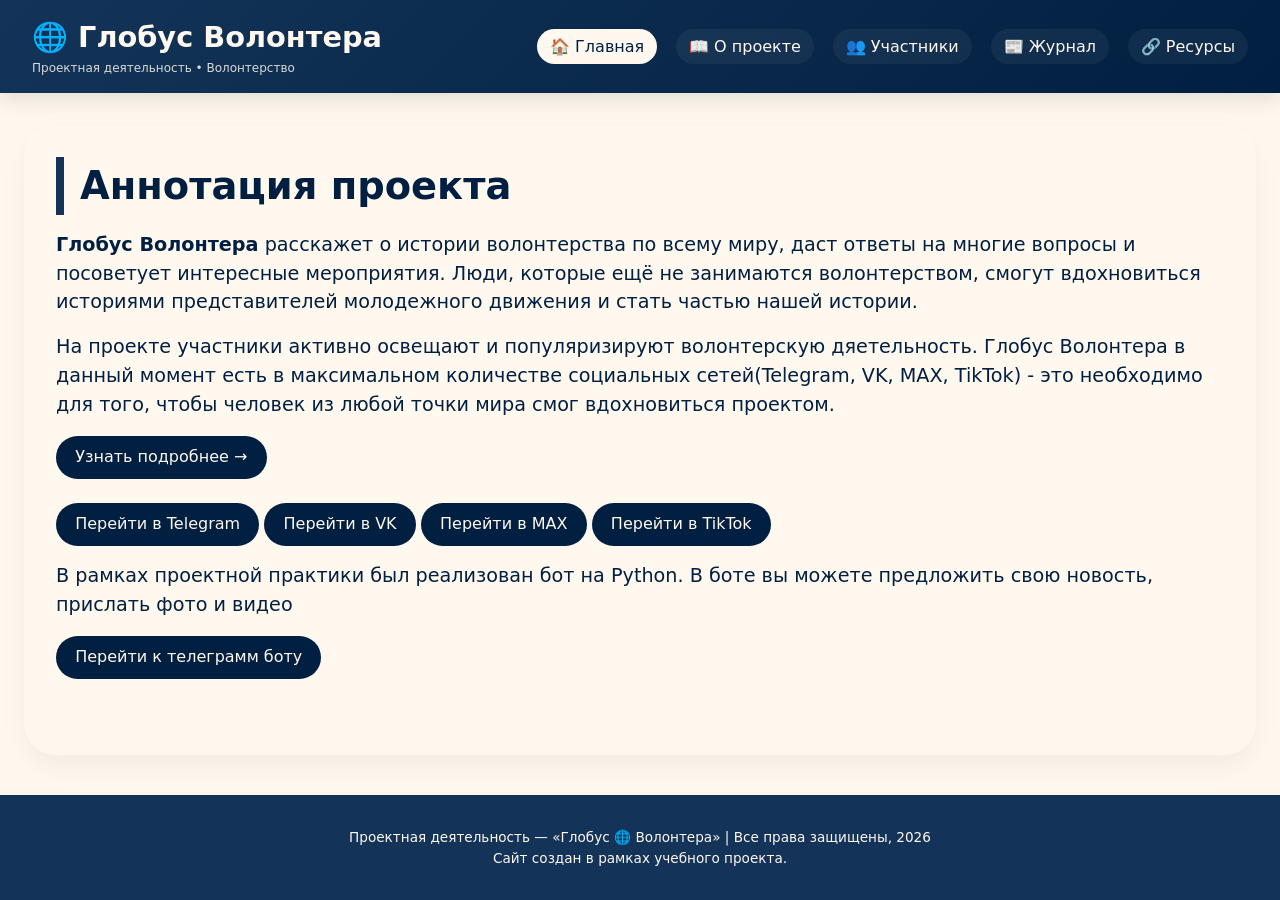
<file: site/index.html>
﻿<!DOCTYPE html>
<html lang="ru">
<head>
    <meta charset="UTF-8">
    <meta name="viewport" content="width=device-width, initial-scale=1.0">
    <title>Главная | Глобус Волонтера</title>
    <link rel="stylesheet" href="style.css">
</head>
<body>
    <header class="header">
        <div class="nav-container">
            <div class="logo">
                <h4>🌐 Глобус Волонтера</h4>
                <p>Проектная деятельность • Волонтерство</p>
            </div>
            <ul class="nav-links">
                <li><a href="index.html" class="active">🏠 Главная</a></li>
                <li><a href="about.html">📖 О проекте</a></li>
                <li><a href="team.html">👥 Участники</a></li>
                <li><a href="journal.html">📰 Журнал</a></li>
                <li><a href="resources.html">🔗 Ресурсы</a></li>
            </ul>
        </div>
    </header>

    <main class="container">
        <section>
            <h1>Аннотация проекта</h1>
            <p style="font-size:1.2rem; margin-top:1rem;"><strong>Глобус Волонтера</strong> расскажет о истории волонтерства по всему миру, даст ответы на многие вопросы и посоветует интересные мероприятия. Люди, которые ещё не занимаются волонтерством, смогут вдохновиться историями представителей молодежного движения и стать частью нашей истории.</p>
            <p style="font-size:1.2rem; margin-top:1rem;">На проекте участники активно освещают и популяризируют волонтерскую дяетельность. Глобус Волонтера в данный момент есть в максимальном количестве социальных сетей(Telegram, VK, MAX, TikTok) - это необходимо для того, чтобы человек из любой точки мира смог вдохновиться проектом.</p>

            <a href="about.html" class="btn">Узнать подробнее →</a>
            <p style="margin-top:0.5rem;"></p>
            <a href="https://t.me/volunteersGLOBE" target="_blank" class="btn">Перейти в Telegram</a>
            <a href="https://vk.com/volunteersglobe" target="_blank" class="btn">Перейти в VK</a>
            <a href="https://max.ru/join/f-imkfyAxd1MDziNr4eLm86sQ0ChmzGdFR_9SNKZDDU" target="_blank" class="btn">Перейти в MAX</a>
            <a href="https://www.tiktok.com/@globusvolontera?_r=1&_t=ZS-91zbOshyfWJ" target="_blank" class="btn">Перейти в TikTok</a>
            <p style="margin-top:0.5rem;"></p>
            <p style="font-size:1.2rem; margin-top:1rem;">В рамках проектной практики был реализован бот на Python. В боте вы можете предложить свою новость, прислать фото и видео</p>
            <a href="https://t.me/globusvlnt_bot" target="_blank" class="btn">Перейти к телеграмм боту</a>
        </section>
    </main>

    <footer>
        <p>Проектная деятельность — «Глобус 🌐 Волонтера» | Все права защищены, 2026</p>
        <p>Сайт создан в рамках учебного проекта.</p>
    </footer>
</body>
</html>
</file>
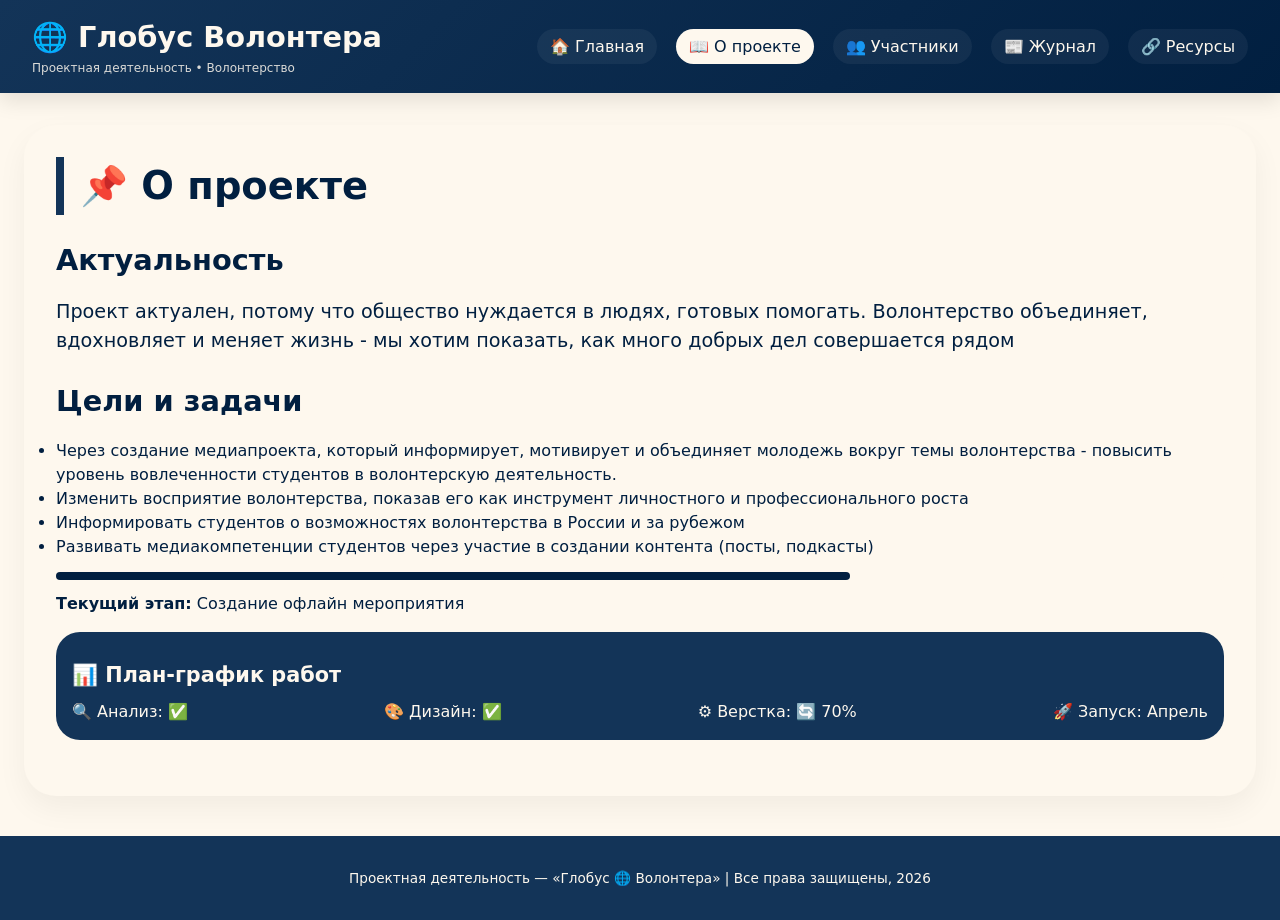
<file: site/about.html>
<!DOCTYPE html>
<html lang="ru">
<head>
    <meta charset="UTF-8">
    <meta name="viewport" content="width=device-width, initial-scale=1.0">
    <title>О проекте | Глобус Волонтера</title>
    <link rel="stylesheet" href="style.css">
</head>
<body>
    <header class="header">
        <div class="nav-container">
            <div class="logo">
                <h4>🌐 Глобус Волонтера</h4>
                <p>Проектная деятельность • Волонтерство</p>
            </div>
            <ul class="nav-links">
                <li><a href="index.html">🏠 Главная</a></li>
                <li><a href="about.html" class="active">📖 О проекте</a></li>
                <li><a href="team.html">👥 Участники</a></li>
                <li><a href="journal.html">📰 Журнал</a></li>
                <li><a href="resources.html">🔗 Ресурсы</a></li>
            </ul>
        </div>
    </header>

    <main class="container">
        <section>
            <h1>📌 О проекте</h1>
            <h2>Актуальность</h2>
            <p style="font-size:1.2rem; margin-top:1rem;"> Проект актуален, потому что общество нуждается в людях, готовых помогать. Волонтерство объединяет, вдохновляет и меняет жизнь - мы хотим показать, как много добрых дел совершается рядом</pstyle="font-size:1.2rem;>
            <h2>Цели и задачи</h2>
            <ul>
                <li>Через создание медиапроекта, который информирует, мотивирует и объединяет молодежь вокруг темы волонтерства - повысить уровень вовлеченности студентов в волонтерскую деятельность.</li>
                <li>Изменить восприятие волонтерства, показав его как инструмент личностного и профессионального роста</li>
                <li>Информировать студентов о возможностях волонтерства в России и за рубежом</li>
                <li>Развивать медиакомпетенции студентов через участие в создании контента (посты, подкасты)</li>
            </ul>

            <div class="progress-bar"><div class="progress-fill" style="width: 68%;"></div></div>
            <p><strong>Текущий этап:</strong> Создание офлайн мероприятия</p>

            <div class="plan-block">
                <h3>📊 План-график работ</h3>
                <div class="plan-items">
                    <div>🔍 Анализ: ✅</div>
                    <div>🎨 Дизайн: ✅</div>
                    <div>⚙️ Верстка: 🔄 70%</div>
                    <div>🚀 Запуск: Апрель</div>
                </div>
            </div>
        </section>
    </main>

    <footer>
        <p>Проектная деятельность — «Глобус 🌐 Волонтера» | Все права защищены, 2026</p>
    </footer>
</body>
</html>
</file>
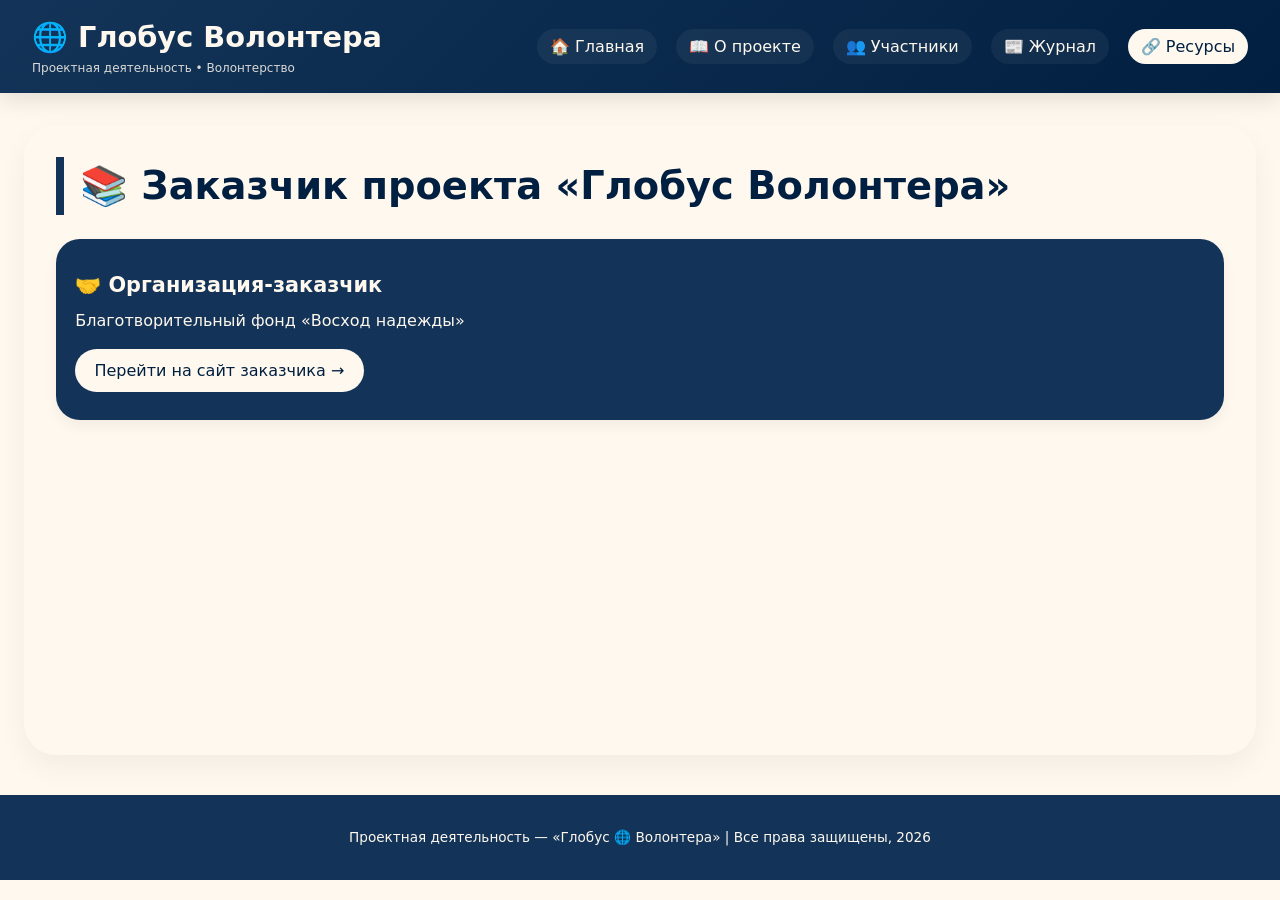
<file: site/resources.html>
<!DOCTYPE html>
<html lang="ru">
<head>
    <meta charset="UTF-8">
    <meta name="viewport" content="width=device-width, initial-scale=1.0">
    <title>Ресурсы | Глобус Волонтера</title>
    <link rel="stylesheet" href="style.css">
</head>
<body>
    <header class="header">
        <div class="nav-container">
            <div class="logo">
                <h4>🌐 Глобус Волонтера</h4>
                <p>Проектная деятельность • Волонтерство</p>
            </div>
            <ul class="nav-links">
                <li><a href="index.html">🏠 Главная</a></li>
                <li><a href="about.html">📖 О проекте</a></li>
                <li><a href="team.html">👥 Участники</a></li>
                <li><a href="journal.html">📰 Журнал</a></li>
                <li><a href="resources.html" class="active">🔗 Ресурсы</a></li>
            </ul>
        </div>
    </header>

    <main class="container">
        <section>
            <h1>📚 Заказчик проекта «Глобус Волонтера»</h1>
            <div class="resources-grid">
                <div class="resource-card">
                    <h3>🤝 Организация-заказчик</h3>
                    <p>Благотворительный фонд «Восход надежды»</p>
                    <a href="https://восходнадежды.рф/" target="_blank" class="btn">Перейти на сайт заказчика →</a>
                    <p style="margin-top:0.5rem;"></p>
                </div>
                <!--<div class="resource-card">
                    <h3>📖 Статьи по теме</h3>
                    <ul>
                        <li>«Как волонтерство меняет жизнь» — журнал «Добро»</li>
                        <li>«Цифровые инструменты для волонтеров» — Хабр</li>
                        <li>«10 шагов к созданию медиапроекта» — Skillbox Media</li>
                    </ul>
                    <a href="#" class="btn">Читать статьи →</a>
                </div>
                <div class="resource-card">
                    <h3>📊 Полезные ресурсы</h3>
                    <p>Платформа <strong>DOBRO.RU</strong> — главный портал волонтеров России. Сервис Canva для создания графики.</p>
                    <a href="#" class="btn">Исследовать ресурс</a>
                </div>-->
            </div>
        </section>
    </main>

    <footer>
        <p>Проектная деятельность — «Глобус 🌐 Волонтера» | Все права защищены, 2026</p>
    </footer>
</body>
</html>
</file>
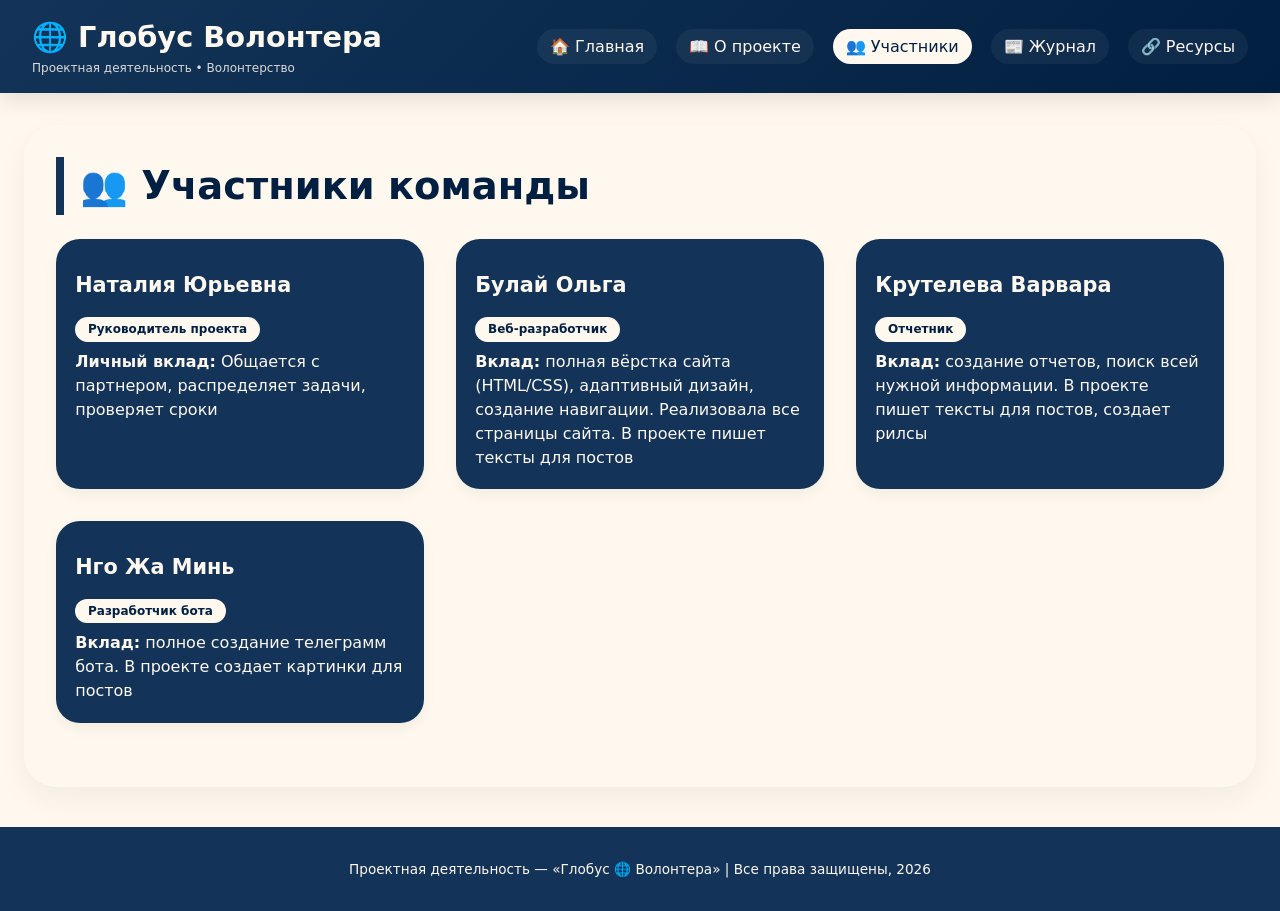
<file: site/team.html>
﻿<!DOCTYPE html>
<html lang="ru">
<head>
    <meta charset="UTF-8">
    <meta name="viewport" content="width=device-width, initial-scale=1.0">
    <title>Участники | Глобус Волонтера</title>
    <link rel="stylesheet" href="style.css">
</head>
<body>
    <header class="header">
        <div class="nav-container">
            <div class="logo">
                <h4>🌐 Глобус Волонтера</h4>
                <p>Проектная деятельность • Волонтерство</p>
            </div>
            <ul class="nav-links">
                <li><a href="index.html">🏠 Главная</a></li>
                <li><a href="about.html">📖 О проекте</a></li>
                <li><a href="team.html" class="active">👥 Участники</a></li>
                <li><a href="journal.html">📰 Журнал</a></li>
                <li><a href="resources.html">🔗 Ресурсы</a></li>
            </ul>
        </div>
    </header>

    <main class="container">
        <section>
            <h1>👥 Участники команды</h1>
            <div class="team-grid">
                <div class="team-card">
                    <h6>Наталия Юрьевна</h6>
                    <div class="badge">Руководитель проекта</div>
                    <p><strong>Личный вклад:</strong> Общается с партнером, распределяет задачи, проверяет сроки</p>
                </div>
                <div class="team-card">
                    <h6>Булай Ольга</h6>
                    <div class="badge">Веб-разработчик</div>
                    <p><strong>Вклад:</strong> полная вёрстка сайта (HTML/CSS), адаптивный дизайн, создание навигации. Реализовала все страницы сайта. В проекте пишет тексты для постов</p>
                </div>
                <div class="team-card">
                    <h6>Крутелева Варвара</h6>
                    <div class="badge">Отчетник</div>
                    <p><strong>Вклад:</strong> создание отчетов, поиск всей нужной информации. В проекте пишет тексты для постов, создает рилсы</p>
                </div>
                <div class="team-card">
                    <h6>Нго Жа Минь</h6>
                    <div class="badge">Разработчик бота</div>
                    <p><strong>Вклад:</strong> полное создание телеграмм бота. В проекте создает картинки для постов</p>
                </div>
            </div>
        </section>
    </main>

    <footer>
        <p>Проектная деятельность — «Глобус 🌐 Волонтера» | Все права защищены, 2026</p>
    </footer>
</body>
</html>
</file>
<file: site/style.css>
* {
    margin: 0;
    padding: 0;
    box-sizing: border-box;
    font-family: system-ui, 'Segoe UI', 'Inter', 'Roboto', sans-serif;
}

body {
    background: #fef8ee;
    color: #011f40;
    line-height: 1.5;
    scroll-behavior: smooth;
}

.header {
    background: linear-gradient(135deg, #133458, #011f40);
    color: #fef8ee;
    padding: 1rem 2rem;
    box-shadow: 0 8px 20px rgba(0,0,0,0.1);
    position: sticky;
    top: 0;
    z-index: 100;
}

.nav-container {
    max-width: 1300px;
    margin: 0 auto;
    display: flex;
    flex-wrap: wrap;
    justify-content: space-between;
    align-items: center;
    gap: 1rem;
}

.logo h4 {
    font-size: 1.8rem;
    color: #fef8ee;
    display: flex;
    align-items: center;
    gap: 10px;
}

.logo p {
    font-size: 0.75rem;
    opacity: 0.85;
}

.nav-links {
    display: flex;
    flex-wrap: wrap;
    gap: 1.2rem;
    list-style: none;
}

    .nav-links a {
        color: #fef8ee;
        text-decoration: none;
        font-weight: 500;
        padding: 0.5rem 0.8rem;
        border-radius: 40px;
        transition: 0.2s;
        background: rgba(255,255,255,0.05);
    }

        .nav-links a:hover, .nav-links a.active {
            background: #fef8ee;
            color: #011f40;
            transform: translateY(-2px);
        }

.container {
    max-width: 1300px;
    margin: 2rem auto;
    padding: 0 1.5rem;
}

section {
    background: #fef8ee;
    border-radius: 2rem;
    box-shadow: 0 12px 30px rgba(0,0,0,0.05);
    padding: 2rem 2rem 2.5rem;
    margin-bottom: 2.5rem;
    min-height: 70vh;
}

h1 {
    font-size: 2.4rem;
    margin-bottom: 1rem;
    color: #011f40;
    border-left: 8px solid #133458;
    padding-left: 1rem;
}

h2 {
    font-size: 1.8rem;
    margin: 1.5rem 0 1rem 0;
    color: #011f40;
    display: flex;
    align-items: center;
    gap: 10px;
}

h3 {
    font-size: 1.3rem;
    margin: 0.75rem 0 0.5rem;
    color: #011f40;
}

h6 {
    font-size: 1.3rem;
    margin: 0.75rem 0 0.5rem;
    color: #fef8ee;
}

.team-grid, .journal-grid, .resources-grid {
    display: grid;
    grid-template-columns: repeat(auto-fit, minmax(280px, 1fr));
    gap: 2rem;
    margin: 1.5rem 0;
}

.team-card, .journal-card, .resource-card {
    background: #133458;
    border-radius: 1.5rem;
    padding: 1.2rem;
    box-shadow: 0 6px 14px rgba(0,0,0,0.05);
    transition: 0.2s;
}

    .journal-card,
    .journal-card p,
    .journal-card h3,
    .journal-card span,
    .journal-card small,
    .journal-card strong {
        color: #fef8ee;
    }

        .journal-card .progress-bar {
            background: #fef8ee;
        }

        .journal-card .progress-fill {
            background: #011f40;
        }

    .team-card p, .team-card h6, .resource-card p, .resource-card li, .resource-card h3 {
        color: #fef8ee;
    }

    .resource-card .btn {
        color: #011f40;
        background: #fef8ee;
    }

        .resource-card .btn:hover {
            background: #011f40;
            color: #fef8ee;
        }

    .team-card:hover, .journal-card:hover {
        transform: translateY(-5px);
        box-shadow: 0 14px 28px rgba(0,0,0,0.1);
    }

.team-img {
    width: 100%;
    height: 160px;
    border-radius: 1rem;
    background: #fef8ee;
    display: flex;
    align-items: center;
    justify-content: center;
    font-size: 3rem;
}

.badge {
    background: #fef8ee;
    padding: 0.2rem 0.8rem;
    border-radius: 20px;
    font-size: 0.75rem;
    font-weight: bold;
    color: #011f40;
    display: inline-block;
    margin: 0.5rem 0;
}

.progress-bar {
    background: #fef8ee;
    border-radius: 30px;
    height: 8px;
    width: 100%;
    margin: 0.8rem 0;
}

.progress-fill {
    background: #011f40;
    width: 75%;
    height: 8px;
    border-radius: 30px;
}

.btn {
    display: inline-block;
    background: #011f40;
    color: #fef8ee;
    padding: 0.6rem 1.2rem;
    border-radius: 2rem;
    text-decoration: none;
    font-weight: 500;
    margin-top: 1rem;
    transition: 0.2s;
}

    .btn:hover {
        background: #133458;
        transform: scale(0.97);
    }

footer {
    background: #133458;
    color: #fef8ee;
    text-align: center;
    padding: 2rem;
    margin-top: 2rem;
    font-size: 0.85rem;
}

@media (max-width: 700px) {
    .nav-container {
        flex-direction: column;
        text-align: center;
    }

    h1 {
        font-size: 1.8rem;
    }
}

#about ul {
    margin-left: 1.5rem;
    line-height: 1.6;
}

#about li {
    margin-bottom: 0.5rem;
}

.plan-block {
    background: #133458;
    border-radius: 1.5rem;
    padding: 1rem;
    margin: 1rem 0;
    color: #fef8ee;
}

    .plan-block h3 {
        color: #fef8ee;
    }

.plan-items {
    display: flex;
    gap: 1rem;
    flex-wrap: wrap;
    justify-content: space-between;
    color: #fef8ee;
}

.video-placeholder {
    width: 100%;
    background: #011f40;
    border-radius: 1rem;
    margin: 0.5rem 0;
    padding: 0.5rem;
    text-align: center;
    color: #fef8ee;
}
</file>
